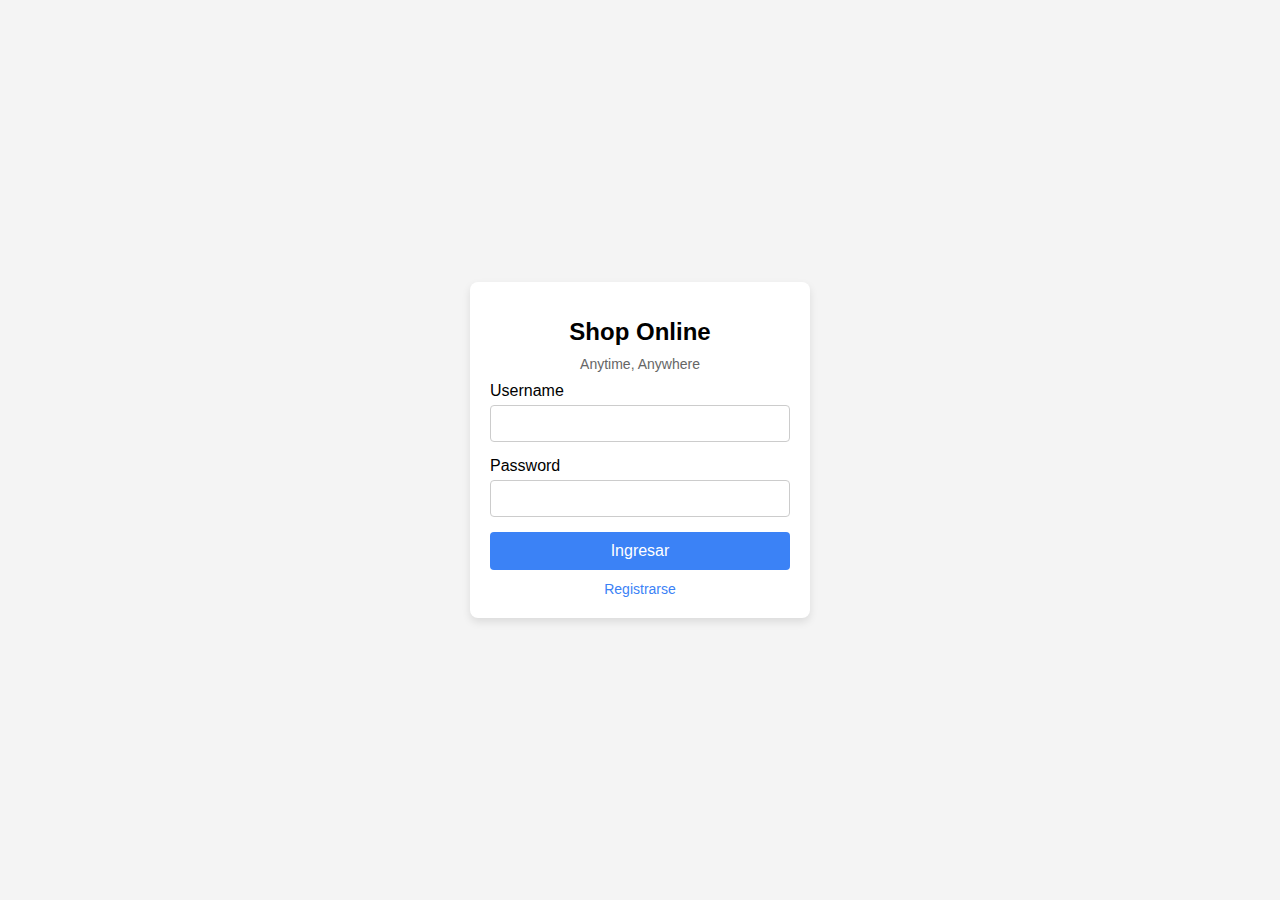
<file: HTML/index.html>
<!DOCTYPE html>
<html lang="es">
<head>
    <meta charset="UTF-8">
    <meta name="viewport" content="width=device-width, initial-scale=1.0">
    <title>Login - Shop Online</title>
    <link rel="stylesheet" href="../CSS/index.css">
</head>
<body>
    <div class="login-container">
        <h1>Shop Online</h1>
        <p>Anytime, Anywhere</p>
        <form id="loginForm">
            <label for="username">Username</label>
            <input type="text" id="username" name="username" required>
            <label for="password">Password</label>
            <input type="password" id="password" name="password" required>
            <button type="submit">Ingresar</button>
            <p id="error-message"></p>
        </form>
        <a href="#">Registrarse</a>
    </div>

    <script src="../JavaScript/index.js"></script>
</body>
</html>
</file>
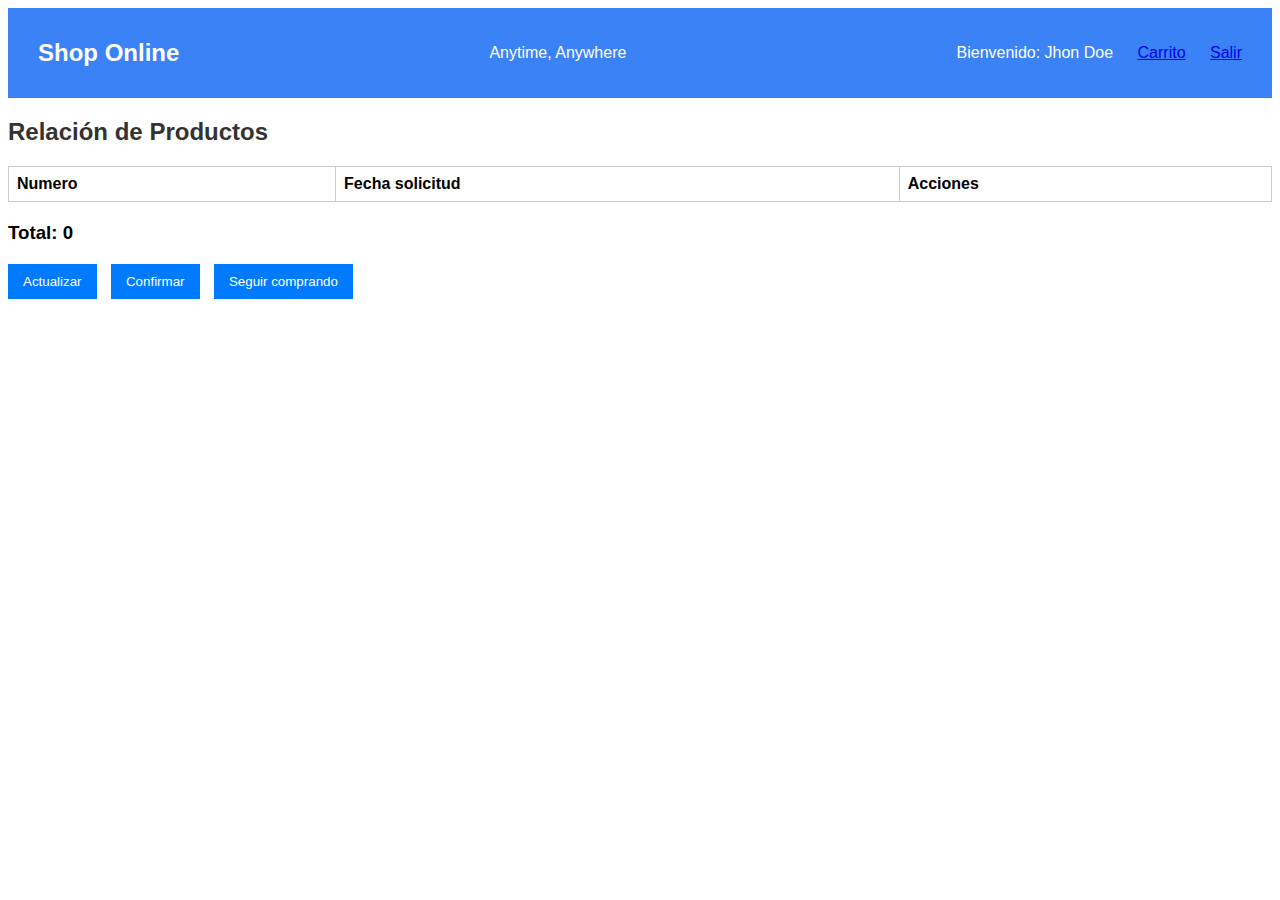
<file: carrito.html>
<!DOCTYPE html>
<html lang="es">
<head>
    <meta charset="UTF-8">
    <meta name="viewport" content="width=device-width, initial-scale=1.0">
    <title>Carrito de Pedidos</title>
    <link rel="stylesheet" href="carrito.css">
</head>
<body>
    <header>
        <h1>Shop Online</h1>
        <p>Anytime, Anywhere</p>
        <div class="cart-action">
            <span>Bienvenido: Jhon Doe</span>
            <span><a href="#" id="carrito-btn">Carrito</a></span>
            <span><a href="#" id="salir-btn">Salir</a></span>
        </div>
    </header>

    <h2>Relación de Productos</h2>

    <table>
        <thead>
            <tr>
                <th>Numero</th>
                <th>Fecha solicitud</th>
                <th>Acciones</th>
            </tr>
        </thead>
        <tbody id="pedidos-table">
            <!-- Los productos serán insertados aquí -->
        </tbody>
    </table>

    <h3>Total: <span id="total">0</span></h3>

    <div class="actions">
        <button id="actualizar-btn">Actualizar</button>
        <button id="confirmar-btn">Confirmar</button>
        <button id="seguir-btn">Seguir comprando</button>
    </div>

    <script src="carrito.js"></script>
</body>
</html>
</file>
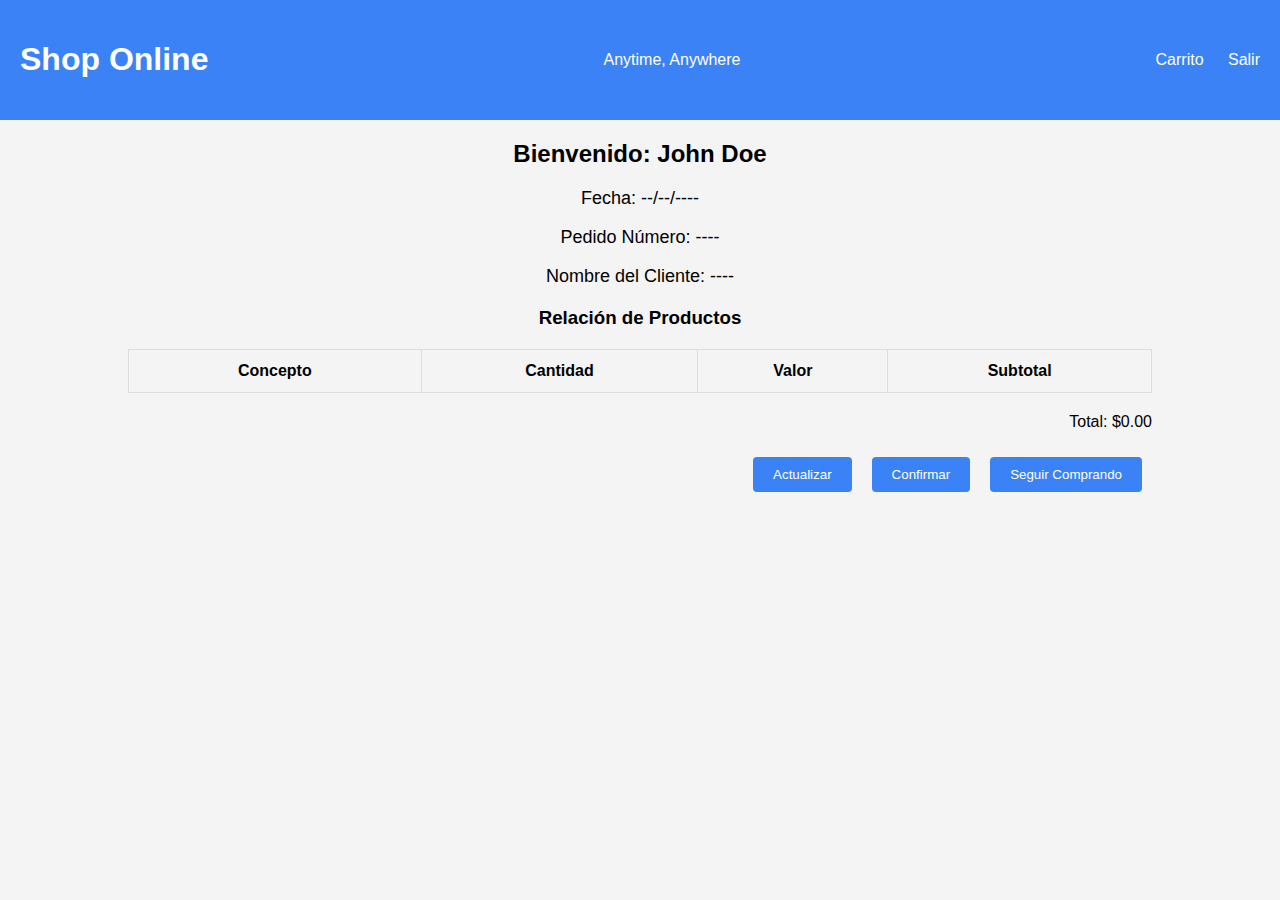
<file: detalle.html>
<!DOCTYPE html>
<html lang="es">
<head>
    <meta charset="UTF-8">
    <meta name="viewport" content="width=device-width, initial-scale=1.0">
    <title>Detalle del Pedido</title>
    <link rel="stylesheet" href="detalle.css">
</head>
<body>

<header>
    <h1>Shop Online</h1>
    <p>Anytime, Anywhere</p>
    <div class="header-options">
        <a href="carrito.html">Carrito</a>
        <a href="index.html">Salir</a>
    </div>
</header>

<h2>Bienvenido: John Doe</h2>

<section class="pedido-info">
    <p>Fecha: <span id="pedido-fecha">--/--/----</span></p>
    <p>Pedido Número: <span id="pedido-id">----</span></p>
    <p>Nombre del Cliente: <span id="pedido-cliente">----</span></p>
</section>

<h3>Relación de Productos</h3>
<table id="detalle-table">
    <thead>
        <tr>
            <th>Concepto</th>
            <th>Cantidad</th>
            <th>Valor</th>
            <th>Subtotal</th>
        </tr>
    </thead>
    <tbody>
        <!-- Los productos se cargarán dinámicamente aquí -->
    </tbody>
</table>

<!-- Total de la tabla -->
<div class="total">
    <p>Total: $<span id="total-amount">0.00</span></p>
</div>

<!-- Botones -->
<div class="actions">
    <button>Actualizar</button>
    <button>Confirmar</button>
    <button onclick="location.href='shop.html'">Seguir Comprando</button>
</div>

<script src="detalle.js"></script>
</body>
</html>
</file>
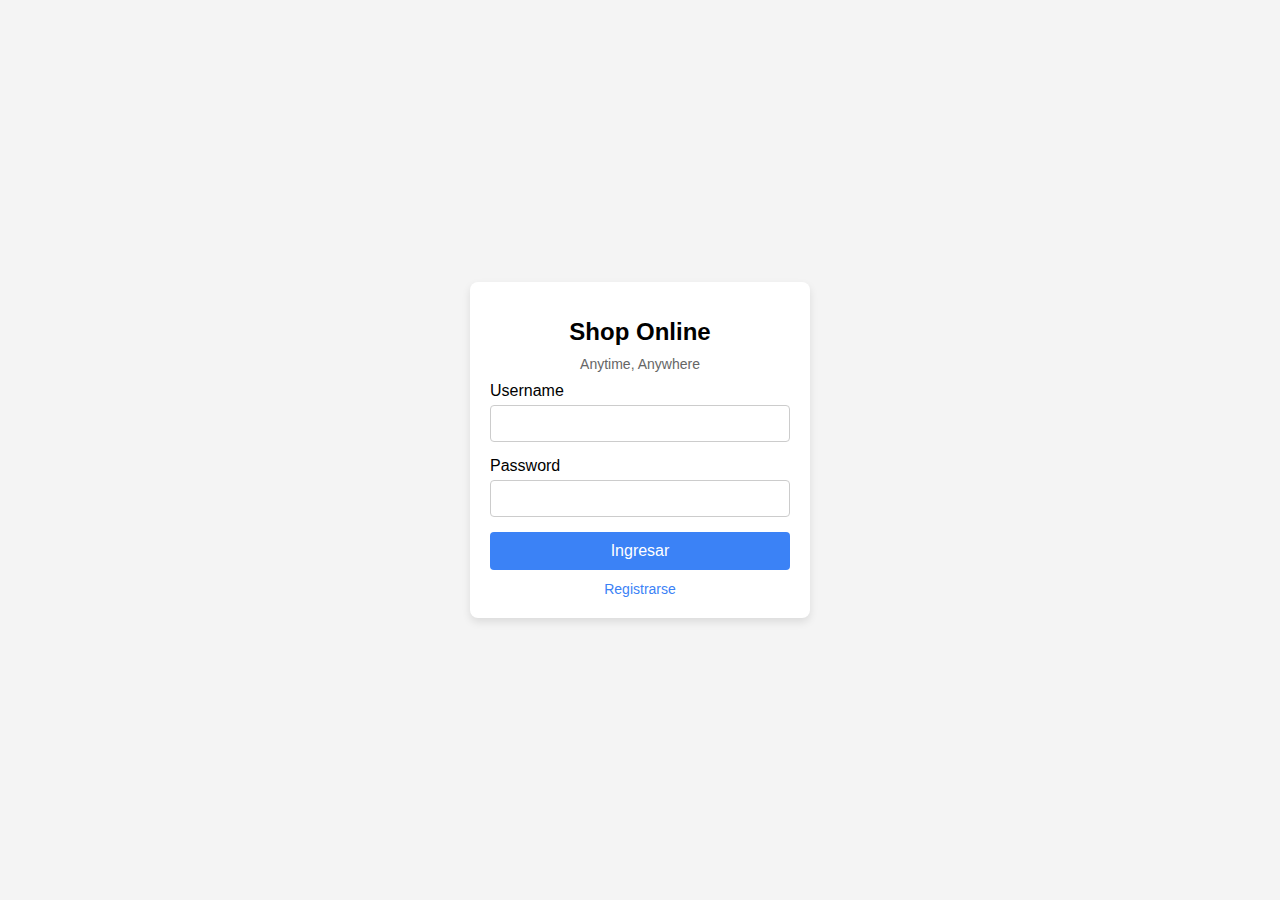
<file: login.html>
<!DOCTYPE html>
<html lang="es">
<head>
    <meta charset="UTF-8">
    <meta name="viewport" content="width=device-width, initial-scale=1.0">
    <title>Login - Shop Online</title>
    <link rel="stylesheet" href="login.css">
</head>
<body>
    <div class="login-container">
        <h1>Shop Online</h1>
        <p>Anytime, Anywhere</p>
        <form id="loginForm">
            <label for="username">Username</label>
            <input type="text" id="username" name="username" required>
            <label for="password">Password</label>
            <input type="password" id="password" name="password" required>
            <button type="submit">Ingresar</button>
            <p id="error-message"></p>
        </form>
        <a href="#">Registrarse</a>
    </div>

    <script src="login.js"></script>
</body>
</html>
</file>
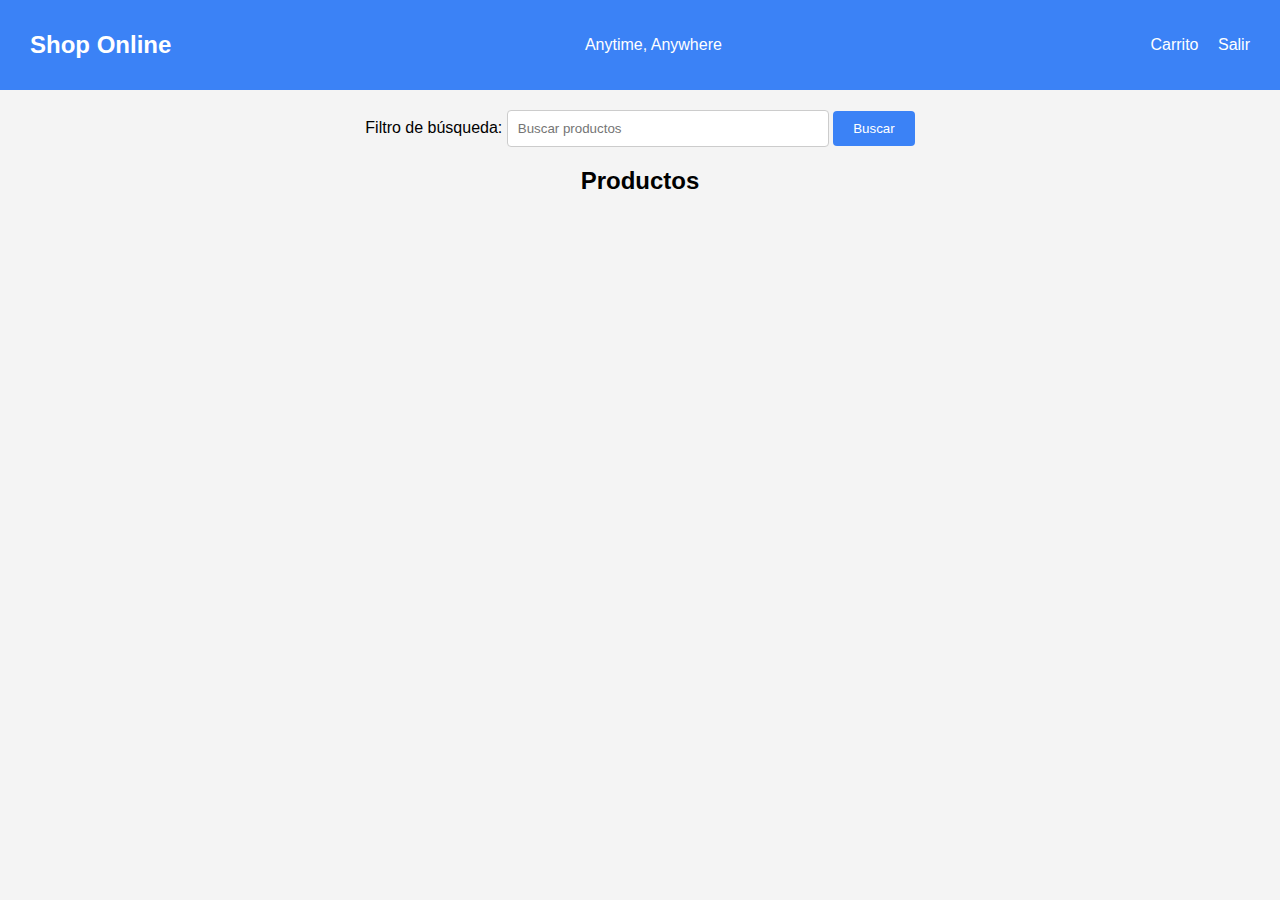
<file: shop.html>
<!DOCTYPE html>
<html lang="es">
<head>
    <meta charset="UTF-8">
    <meta name="viewport" content="width=device-width, initial-scale=1.0">
    <title>Shop Online</title>
    <link rel="stylesheet" href="shop.css">
</head>
<body>
    <header>
        <h1>Shop Online</h1>
        <p>Anytime, Anywhere</p>
        <div class="header-icons">
            <a href="carrito.html">Carrito</a>
            <a href="login.html" id="logout-btn">Salir</a>
        </div>
    </header>

    <div class="search-container">
        <label for="search">Filtro de búsqueda:</label>
        <input type="text" id="search" placeholder="Buscar productos">
        <button id="search-btn">Buscar</button>
    </div>

    <div class="categories">
        <h2>Productos</h2>
        <div id="category-buttons">
            <!-- Botones de categorías se llenarán dinámicamente -->
        </div>
    </div>

    <div class="products-container" id="products-container">
        <!-- Los productos aparecerán aquí -->
    </div>

    <script src="shop.js"></script>
</body>
</html>
</file>
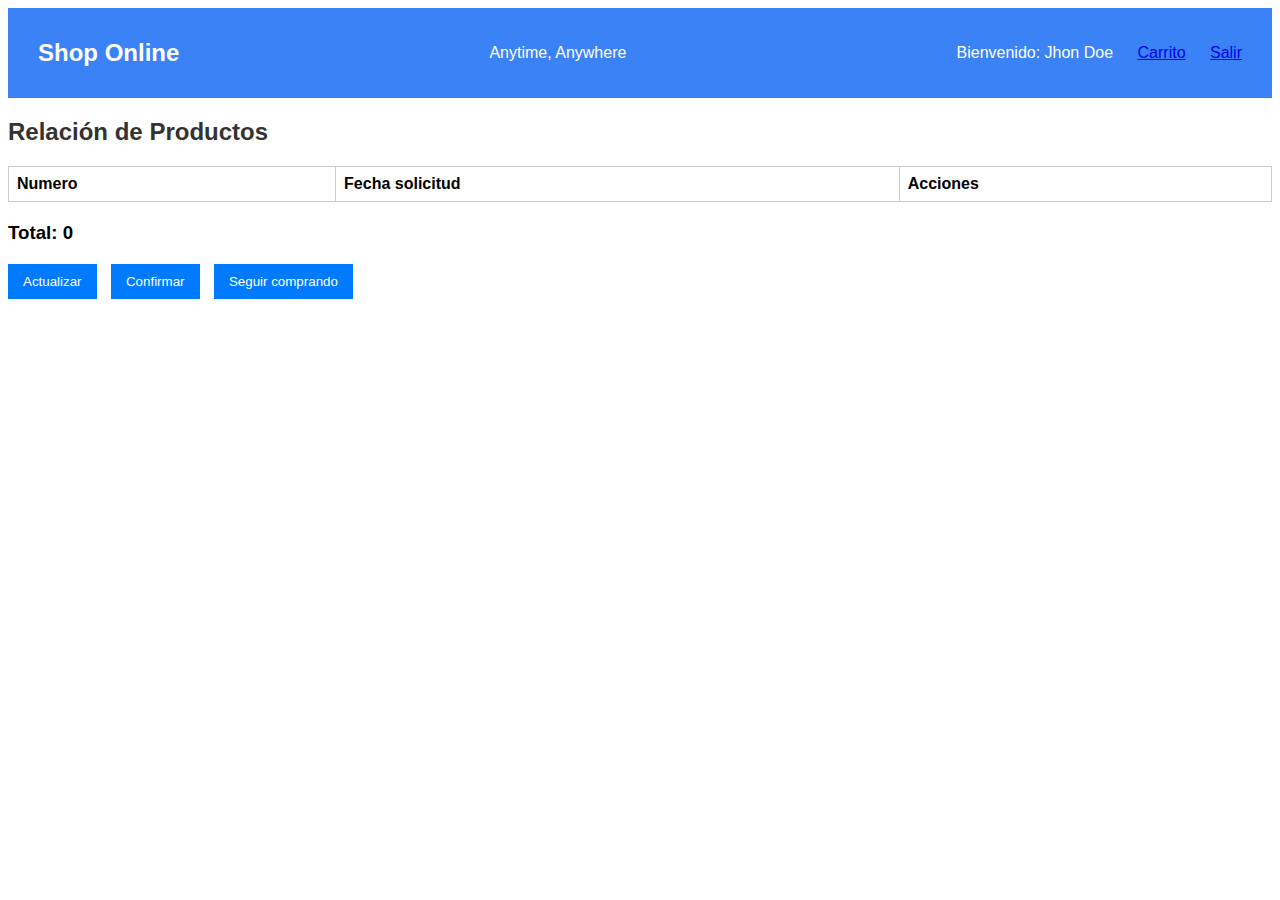
<file: HTML/carrito.html>
<!DOCTYPE html>
<html lang="es">
<head>
    <meta charset="UTF-8">
    <meta name="viewport" content="width=device-width, initial-scale=1.0">
    <title>Carrito de Pedidos</title>
    <link rel="stylesheet" href="../CSS/carrito.css">
</head>
<body>
    <header>
        <h1>Shop Online</h1>
        <p>Anytime, Anywhere</p>
        <div class="cart-action">
            <span>Bienvenido: Jhon Doe</span>
            <span><a href="#" id="carrito-btn">Carrito</a></span>
            <span><a href="#" id="salir-btn">Salir</a></span>
        </div>
    </header>

    <h2>Relación de Productos</h2>

    <table>
        <thead>
            <tr>
                <th>Numero</th>
                <th>Fecha solicitud</th>
                <th>Acciones</th>
            </tr>
        </thead>
        <tbody id="pedidos-table">
            <!-- Los productos serán insertados aquí -->
        </tbody>
    </table>

    <h3>Total: <span id="total">0</span></h3>

    <div class="actions">
        <button id="actualizar-btn">Actualizar</button>
        <button id="confirmar-btn">Confirmar</button>
        <button id="seguir-btn">Seguir comprando</button>
    </div>

    <script src="../JavaScript/carrito.js"></script>
</body>
</html>
</file>
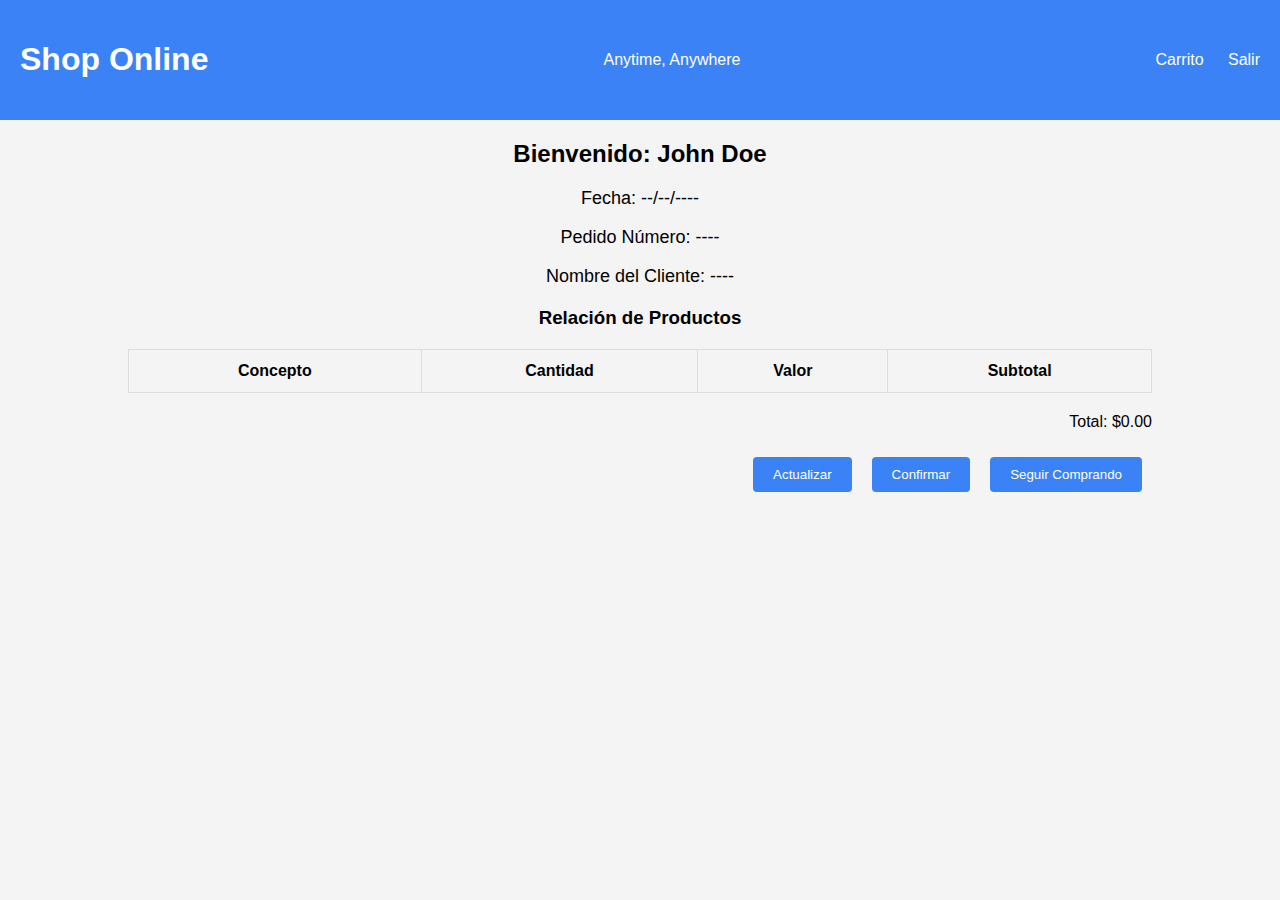
<file: HTML/detalle.html>
<!DOCTYPE html>
<html lang="es">
<head>
    <meta charset="UTF-8">
    <meta name="viewport" content="width=device-width, initial-scale=1.0">
    <title>Detalle del Pedido</title>
    <link rel="stylesheet" href="../CSS/detalle.css">
</head>
<body>

<header>
    <h1>Shop Online</h1>
    <p>Anytime, Anywhere</p>
    <div class="header-options">
        <a href="../HTML/carrito.html">Carrito</a>
        <a href="../HTML/index.html">Salir</a>
    </div>
</header>

<h2>Bienvenido: John Doe</h2>

<section class="pedido-info">
    <p>Fecha: <span id="pedido-fecha">--/--/----</span></p>
    <p>Pedido Número: <span id="pedido-id">----</span></p>
    <p>Nombre del Cliente: <span id="pedido-cliente">----</span></p>
</section>

<h3>Relación de Productos</h3>
<table id="detalle-table">
    <thead>
        <tr>
            <th>Concepto</th>
            <th>Cantidad</th>
            <th>Valor</th>
            <th>Subtotal</th>
        </tr>
    </thead>
    <tbody>
        <!-- Los productos se cargarán dinámicamente aquí -->
    </tbody>
</table>

<!-- Total de la tabla -->
<div class="total">
    <p>Total: $<span id="total-amount">0.00</span></p>
</div>

<!-- Botones -->
<div class="actions">
    <button>Actualizar</button>
    <button>Confirmar</button>
    <button onclick="location.href='../HTML/shop.html'">Seguir Comprando</button>
</div>

<script src="../JavaScript/detalle.js"></script>
</body>
</html>
</file>
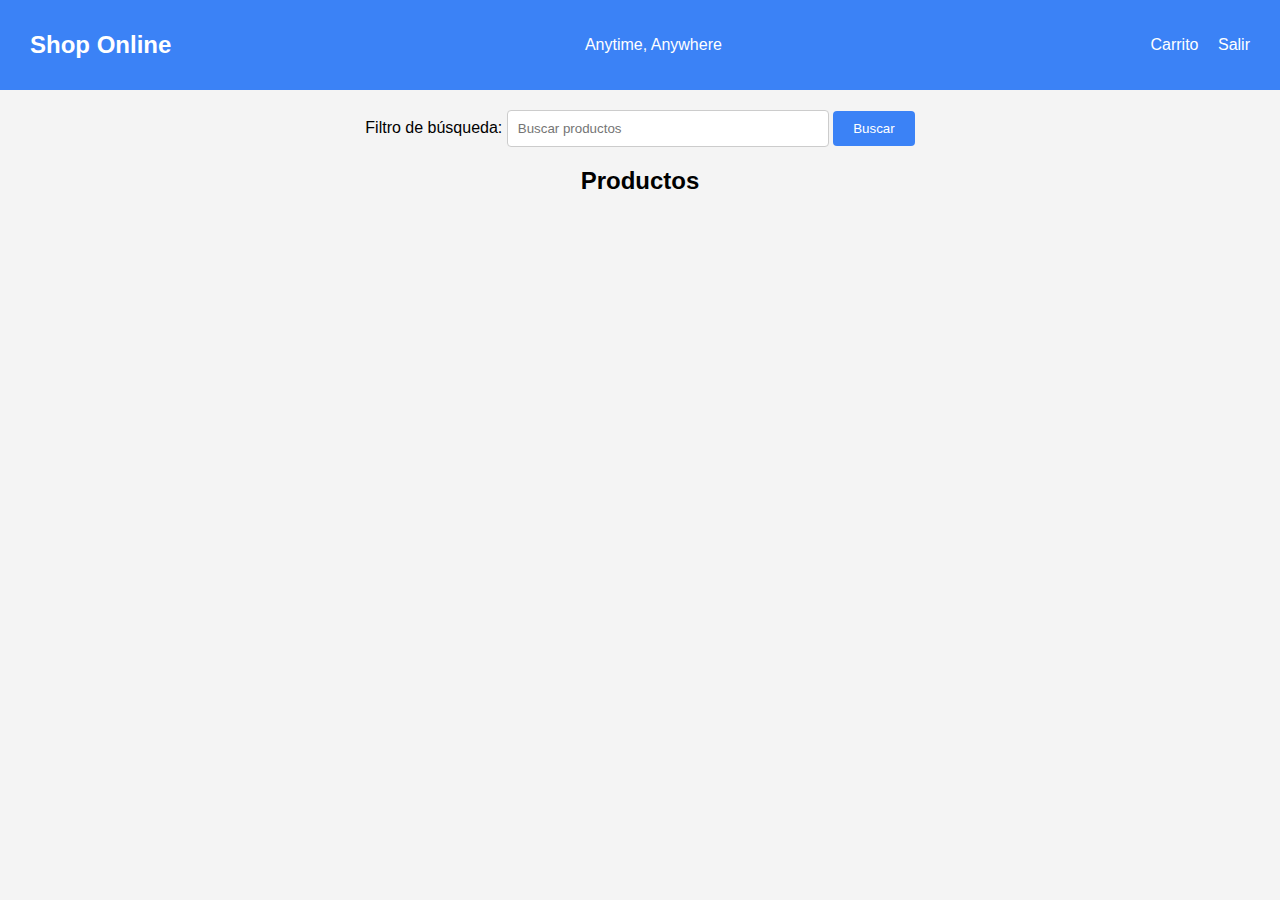
<file: HTML/shop.html>
<!DOCTYPE html>
<html lang="es">
<head>
    <meta charset="UTF-8">
    <meta name="viewport" content="width=device-width, initial-scale=1.0">
    <title>Shop Online</title>
    <link rel="stylesheet" href="../CSS/shop.css">
</head>
<body>
    <header>
        <h1>Shop Online</h1>
        <p>Anytime, Anywhere</p>
        <div class="header-icons">
            <a href="../HTML/carrito.html">Carrito</a>
            <a href="../HTML/index.html" id="logout-btn">Salir</a>
        </div>
    </header>

    <div class="search-container">
        <label for="search">Filtro de búsqueda:</label>
        <input type="text" id="search" placeholder="Buscar productos">
        <button id="search-btn">Buscar</button>
    </div>

    <div class="categories">
        <h2>Productos</h2>
        <div id="category-buttons">
            <!-- Botones de categorías se llenarán dinámicamente -->
        </div>
    </div>

    <div class="products-container" id="products-container">
        <!-- Los productos aparecerán aquí -->
    </div>

    <script src="../JavaScript/shop.js"></script>
</body>
</html>
</file>
<file: CSS/index.css>
/* Estilos para la página de Login */
body {
    font-family: Arial, sans-serif;
    background-color: #f4f4f4;
    margin: 0;
    padding: 0;
    display: flex;
    justify-content: center;
    align-items: center;
    height: 100vh;
}

.login-container {
    background-color: #fff;
    padding: 20px;
    border-radius: 8px;
    box-shadow: 0 4px 8px rgba(0, 0, 0, 0.1);
    width: 300px;
    text-align: center;
}

h1 {
    font-size: 24px;
    margin-bottom: 10px;
}

p {
    margin: 10px 0;
    font-size: 14px;
    color: #666;
}

form {
    margin-bottom: 10px;
}

label {
    display: block;
    margin-bottom: 5px;
    text-align: left;
}

input[type="text"],
input[type="password"] {
    width: 100%;
    padding: 10px;
    margin-bottom: 15px;
    border: 1px solid #ccc;
    border-radius: 4px;
    box-sizing: border-box;
}

button {
    width: 100%;
    padding: 10px;
    background-color: #3b82f6;
    color: #fff;
    border: none;
    border-radius: 4px;
    cursor: pointer;
    font-size: 16px;
}

button:hover {
    background-color: #2563eb;
}

a {
    color: #3b82f6;
    text-decoration: none;
    font-size: 14px;
}

a:hover {
    text-decoration: underline;
}

#error-message {
    color: red;
    font-size: 14px;
}
</file>
<file: carrito.css>
body {
    font-family: Arial, sans-serif;
}

header {
    background-color: #3b82f6;
    color: #fff;
    padding: 20px;
    text-align: center;
    display: flex;
    justify-content: space-between;
    align-items: center;
    padding: 15px 30px;
}

header h1 {
    font-size: 24px;
}
.cart-action span {
    margin-left: 20px;
}

h2 {
    color: #333;
}

table {
    width: 100%;
    margin: 20px 0;
    border-collapse: collapse;
}

th, td {
    border: 1px solid #ccc;
    padding: 8px;
    text-align: left;
}

.actions {
    margin-top: 20px;
}

button {
    padding: 10px 15px;
    background-color: #007bff;
    color: white;
    border: none;
    cursor: pointer;
    margin-right: 10px;
}

button:hover {
    background-color: #0056b3;
}
</file>
<file: detalle.css>
body {
    font-family: Arial, sans-serif;
    background-color: #f4f4f4;
    margin: 0;
    padding: 0;
    text-align: center;
}

header {
    background-color: #3b82f6;
    color: #fff;
    padding: 20px;
    display: flex;
    justify-content: space-between;
    align-items: center;
}

.header-options a {
    color: #fff;
    margin-left: 20px;
    text-decoration: none;
}

h2, h3 {
    margin-top: 20px;
}

.pedido-info p {
    font-size: 18px;
}

table {
    width: 80%;
    margin: 20px auto;
    border-collapse: collapse;
}

table th, table td {
    padding: 12px;
    border: 1px solid #ddd;
    text-align: center;
}

.total {
    width: 80%;
    text-align: right;
    margin: 10px auto;
}

.actions {
    display: flex;
    justify-content: flex-end;
    margin-right: 10%;
}

.actions button {
    background-color: #3b82f6;
    color: white;
    padding: 10px 20px;
    margin: 10px;
    border: none;
    border-radius: 4px;
    cursor: pointer;
}

.actions button:hover {
    background-color: #2563eb;
}
</file>
<file: login.css>
/* Estilos para la página de Login */
body {
    font-family: Arial, sans-serif;
    background-color: #f4f4f4;
    margin: 0;
    padding: 0;
    display: flex;
    justify-content: center;
    align-items: center;
    height: 100vh;
}

.login-container {
    background-color: #fff;
    padding: 20px;
    border-radius: 8px;
    box-shadow: 0 4px 8px rgba(0, 0, 0, 0.1);
    width: 300px;
    text-align: center;
}

h1 {
    font-size: 24px;
    margin-bottom: 10px;
}

p {
    margin: 10px 0;
    font-size: 14px;
    color: #666;
}

form {
    margin-bottom: 10px;
}

label {
    display: block;
    margin-bottom: 5px;
    text-align: left;
}

input[type="text"],
input[type="password"] {
    width: 100%;
    padding: 10px;
    margin-bottom: 15px;
    border: 1px solid #ccc;
    border-radius: 4px;
    box-sizing: border-box;
}

button {
    width: 100%;
    padding: 10px;
    background-color: #3b82f6;
    color: #fff;
    border: none;
    border-radius: 4px;
    cursor: pointer;
    font-size: 16px;
}

button:hover {
    background-color: #2563eb;
}

a {
    color: #3b82f6;
    text-decoration: none;
    font-size: 14px;
}

a:hover {
    text-decoration: underline;
}

#error-message {
    color: red;
    font-size: 14px;
}
</file>
<file: shop.css>
/* Estilos para la página de la tienda */
body {
    font-family: Arial, sans-serif;
    background-color: #f4f4f4;
    margin: 0;
    padding: 0;
}

header {
    background-color: #3b82f6;
    color: #fff;
    padding: 20px;
    text-align: center;
    display: flex;
    justify-content: space-between;
    align-items: center;
    padding: 15px 30px;
}

header h1 {
    font-size: 24px;
}

.header-icons a {
    color: #fff;
    text-decoration: none;
    font-size: 16px;
    margin-left: 15px;
}

.header-icons a:hover {
    text-decoration: underline;
}

.search-container {
    text-align: center;
    margin: 20px;
}

#search {
    padding: 10px;
    width: 300px;
    border-radius: 4px;
    border: 1px solid #ccc;
}

button#search-btn {
    padding: 10px 20px;
    background-color: #3b82f6;
    color: #fff;
    border: none;
    border-radius: 4px;
    cursor: pointer;
}

button#search-btn:hover {
    background-color: #2563eb;
}

.categories {
    text-align: center;
}

#category-buttons button {
    padding: 10px 20px;
    margin: 5px;
    background-color: #e5e7eb;
    border: none;
    border-radius: 4px;
    cursor: pointer;
}

#category-buttons button:hover {
    background-color: #d1d5db;
}

.products-container {
    display: flex;
    justify-content: center;
    flex-wrap: wrap;
    margin: 20px;
}

.product-card {
    background-color: #fff;
    border-radius: 8px;
    box-shadow: 0 4px 8px rgba(0, 0, 0, 0.1);
    margin: 10px;
    padding: 15px;
    width: 250px; /* Aumentar el ancho de la tarjeta */
    text-align: center;
}

.product-card img {
    width: 150px; /* Aumentar el tamaño de la imagen */
    height: 150px;
    object-fit: cover;
    margin-bottom: 10px;
}

.product-card h3 {
    font-size: 16px;
    margin-bottom: 10px;
}

.product-card p {
    font-size: 14px;
    margin-bottom: 10px;
}

.product-card button {
    padding: 10px;
    background-color: #34d399;
    color: #fff;
    border: none;
    border-radius: 4px;
    cursor: pointer;
}

.product-card button:hover {
    background-color: #059669;
}
</file>
<file: CSS/carrito.css>
body {
    font-family: Arial, sans-serif;
}

header {
    background-color: #3b82f6;
    color: #fff;
    padding: 20px;
    text-align: center;
    display: flex;
    justify-content: space-between;
    align-items: center;
    padding: 15px 30px;
}

header h1 {
    font-size: 24px;
}
.cart-action span {
    margin-left: 20px;
}

h2 {
    color: #333;
}

table {
    width: 100%;
    margin: 20px 0;
    border-collapse: collapse;
}

th, td {
    border: 1px solid #ccc;
    padding: 8px;
    text-align: left;
}

.actions {
    margin-top: 20px;
}

button {
    padding: 10px 15px;
    background-color: #007bff;
    color: white;
    border: none;
    cursor: pointer;
    margin-right: 10px;
}

button:hover {
    background-color: #0056b3;
}
</file>
<file: CSS/detalle.css>
body {
    font-family: Arial, sans-serif;
    background-color: #f4f4f4;
    margin: 0;
    padding: 0;
    text-align: center;
}

header {
    background-color: #3b82f6;
    color: #fff;
    padding: 20px;
    display: flex;
    justify-content: space-between;
    align-items: center;
}

.header-options a {
    color: #fff;
    margin-left: 20px;
    text-decoration: none;
}

h2, h3 {
    margin-top: 20px;
}

.pedido-info p {
    font-size: 18px;
}

table {
    width: 80%;
    margin: 20px auto;
    border-collapse: collapse;
}

table th, table td {
    padding: 12px;
    border: 1px solid #ddd;
    text-align: center;
}

.total {
    width: 80%;
    text-align: right;
    margin: 10px auto;
}

.actions {
    display: flex;
    justify-content: flex-end;
    margin-right: 10%;
}

.actions button {
    background-color: #3b82f6;
    color: white;
    padding: 10px 20px;
    margin: 10px;
    border: none;
    border-radius: 4px;
    cursor: pointer;
}

.actions button:hover {
    background-color: #2563eb;
}
</file>
<file: CSS/shop.css>
/* Estilos para la página de la tienda */
body {
    font-family: Arial, sans-serif;
    background-color: #f4f4f4;
    margin: 0;
    padding: 0;
}

header {
    background-color: #3b82f6;
    color: #fff;
    padding: 20px;
    text-align: center;
    display: flex;
    justify-content: space-between;
    align-items: center;
    padding: 15px 30px;
}

header h1 {
    font-size: 24px;
}

.header-icons a {
    color: #fff;
    text-decoration: none;
    font-size: 16px;
    margin-left: 15px;
}

.header-icons a:hover {
    text-decoration: underline;
}

.search-container {
    text-align: center;
    margin: 20px;
}

#search {
    padding: 10px;
    width: 300px;
    border-radius: 4px;
    border: 1px solid #ccc;
}

button#search-btn {
    padding: 10px 20px;
    background-color: #3b82f6;
    color: #fff;
    border: none;
    border-radius: 4px;
    cursor: pointer;
}

button#search-btn:hover {
    background-color: #2563eb;
}

.categories {
    text-align: center;
}

#category-buttons button {
    padding: 10px 20px;
    margin: 5px;
    background-color: #e5e7eb;
    border: none;
    border-radius: 4px;
    cursor: pointer;
}

#category-buttons button:hover {
    background-color: #d1d5db;
}

.products-container {
    display: flex;
    justify-content: center;
    flex-wrap: wrap;
    margin: 20px;
}

.product-card {
    background-color: #fff;
    border-radius: 8px;
    box-shadow: 0 4px 8px rgba(0, 0, 0, 0.1);
    margin: 10px;
    padding: 15px;
    width: 250px; /* Aumentar el ancho de la tarjeta */
    text-align: center;
}

.product-card img {
    width: 150px; /* Aumentar el tamaño de la imagen */
    height: 150px;
    object-fit: cover;
    margin-bottom: 10px;
}

.product-card h3 {
    font-size: 16px;
    margin-bottom: 10px;
}

.product-card p {
    font-size: 14px;
    margin-bottom: 10px;
}

.product-card button {
    padding: 10px;
    background-color: #34d399;
    color: #fff;
    border: none;
    border-radius: 4px;
    cursor: pointer;
}

.product-card button:hover {
    background-color: #059669;
}
</file>
